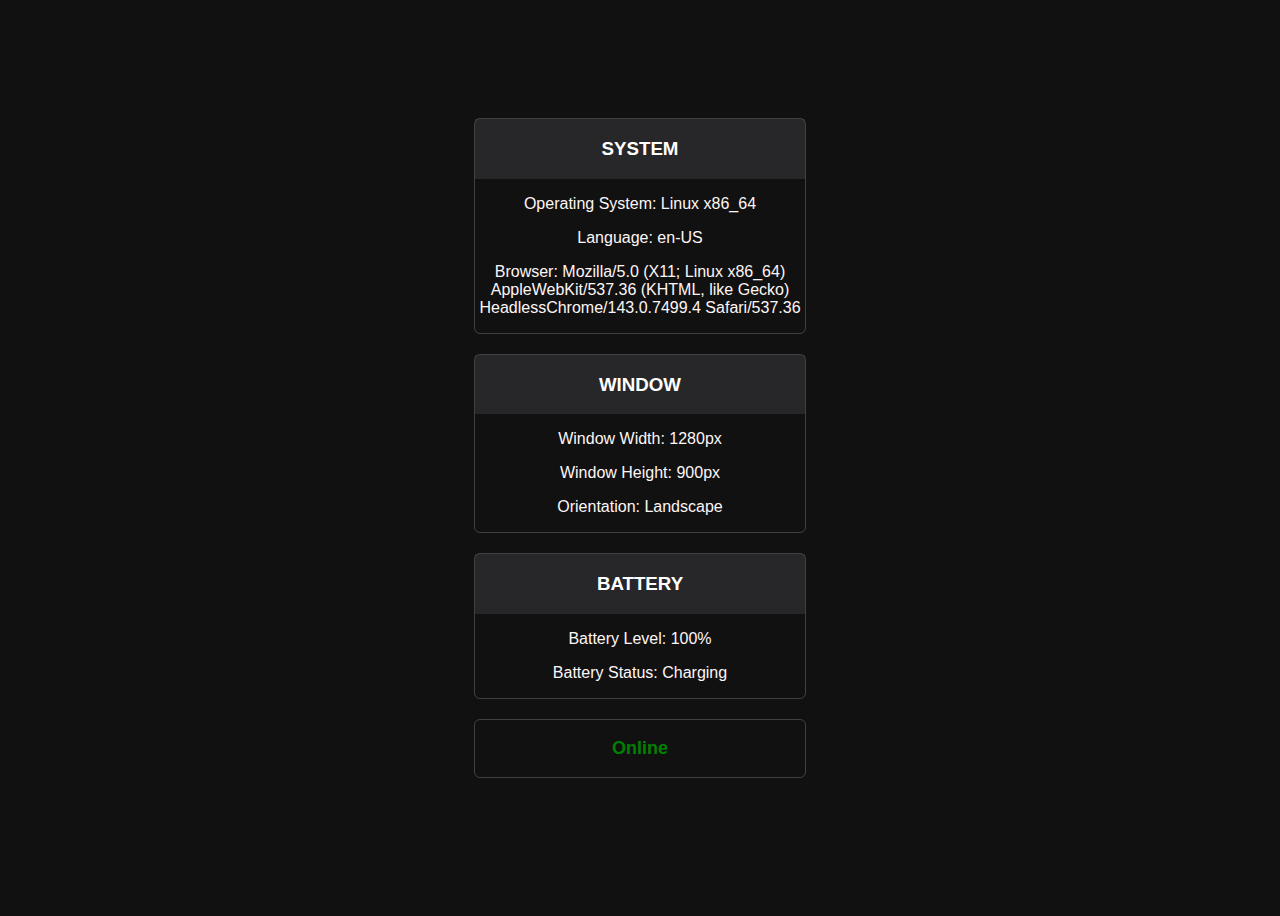
<file: Javascript basic/Final Project/index.html>
<!DOCTYPE html>
<html lang="en" dir="ltr">
  <head>
    <meta charset="utf-8">
    <meta name="viewport" content="width=device-width, initial-scale=1">
    <meta name="author" content="NSP">
    <meta name="description" content="Intro to BOM">
    <meta name="keywords" content="html, css, web, web development, javascript">
    <title>Client Environment</title>
    <link rel="icon" href="./assets/media/favicon.png" type="image/x-icon">
    <link rel="preconnect" href="https://fonts.googleapis.com">
    <link rel="preconnect" href="https://fonts.gstatic.com" crossorigin>
    <link href="https://fonts.googleapis.com/css2?family=Noto+Sans:wght@300;400;500;600;700&display=swap" rel="stylesheet">
    <link rel="stylesheet" href="styles.css" media="all">
    <script src="index.js" defer></script>
  </head>  
  <body>
    <main>
      <div class="container">
        <div class="row">
          <div class="flex flex-direction-column align-flex-center gap">
            <div class="box system">
              <div class="heading"><h3>SYSTEM</h3></div>
              <div class="content">
                <p class="os"></p>
                <p class="language"></p>
                <p class="browser"></p>
              </div>
            </div>
             <div class="box window">
                <div class="heading"><h3>WINDOW</h3></div>
                <div class="content">
                 <p class="width"></p>
                 <p class="height"></p>
                 <p class="orientation"></p>
                </div>
            </div>
            <div class="box battery">
              <div class="heading"><h3>BATTERY</h3></div>
              <div class="content">
                <p class="battery-level"></p>
                <p class="battery-status"></p>
              </div>
            </div>
            <div class="box network">
              <div class="heading"></div>
              <div class="content">
                <p class="network-status"></p>
              </div>
            </div>
          </div>
        </div>
      </div>
    </main>
  </body>
</html>
</file>
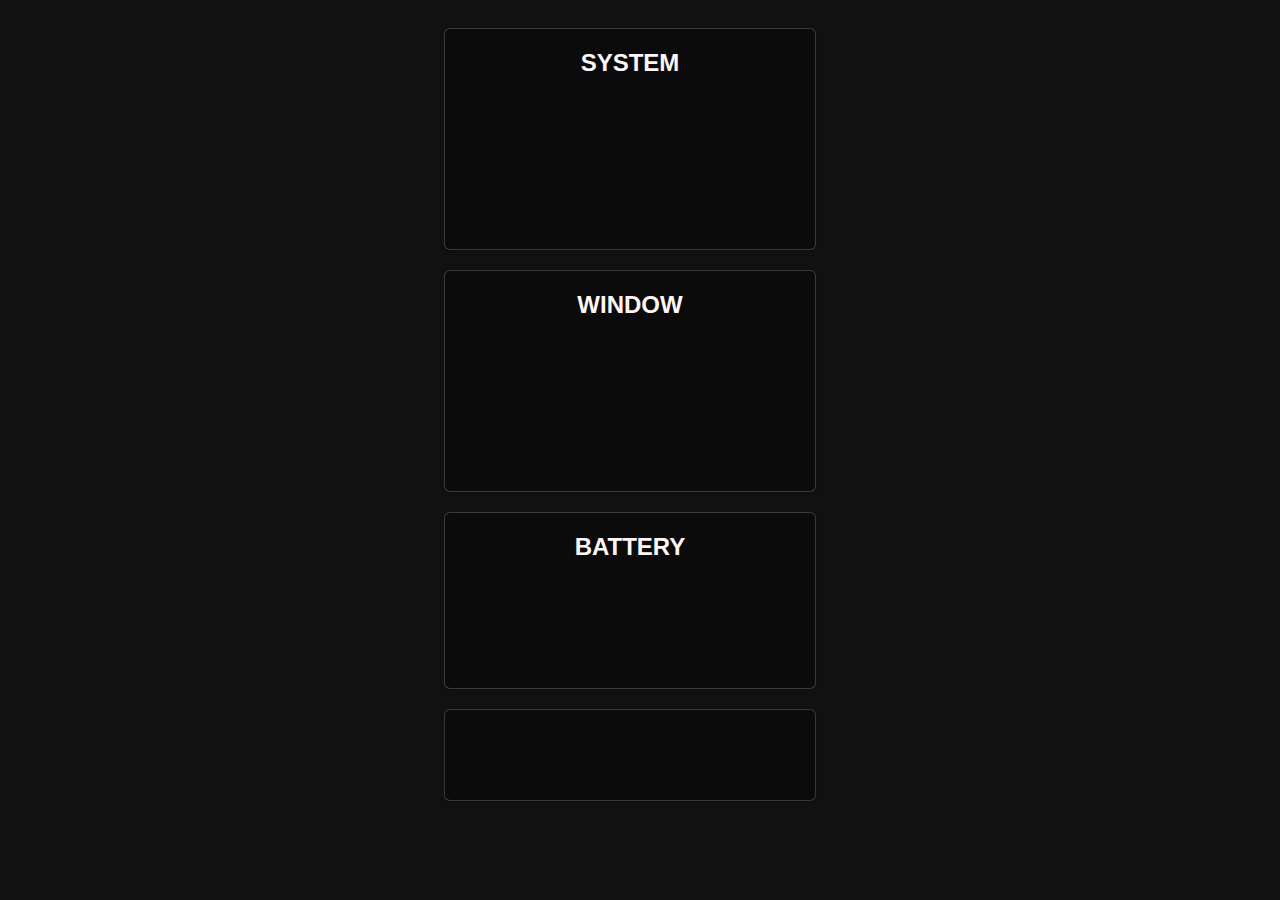
<file: Javascript basic/Strings and numbers/index.html>
<!DOCTYPE html>
<html lang="en" dir="ltr">
  <head>
    <meta charset="utf-8">
    <meta name="viewport" content="width=device-width, initial-scale=1">
    <meta name="author" content="NSP">
    <meta name="description" content="Intro to BOM">
    <meta name="keywords" content="html, css, web, web development, javascript">
    <title>Client Environment</title>
    <link rel="icon" href="./assets/media/favicon.png" type="image/x-icon">
    <link rel="preconnect" href="https://fonts.googleapis.com">
    <link rel="preconnect" href="https://fonts.gstatic.com" crossorigin>
    <link href="https://fonts.googleapis.com/css2?family=Noto+Sans:wght@300;400;500;600;700&display=swap" rel="stylesheet">
    <link rel="stylesheet" href="styles.css" media="all">
    <script src="script.js" defer></script>
  </head>  
 <body>
  <main>
    <div class="container">
        <div class="row">
            <div class="flex flex-direction-column align-flex-center gap">
                <div class="box system">
                <div class="heading">SYSTEM</div>
                <div class="content">
                     <p class="device-info"></p>
                     <p class="language-info"></p>
                     <p class="browser-info"></p>
                     </div>
                     </div>
            <div class="box window">
                <div class="heading">WINDOW</div>
                <div class="content">
                     <p class="window-width"></p>
                     <p class="window-height"></p>
                     <p class="window-orientation"></p>
                </div>
            </div>
            <div class="box battery">
                <div class="heading">BATTERY</div>
                <div class="content">
                     <p class="battery-level"></p>
                    
                    </div>
            </div>
            <div class="box network">
                     <p class="network-status"></p>
            </div>
        </div>
        </div>
        </div>
    </main>
</body>
</html>
</file>
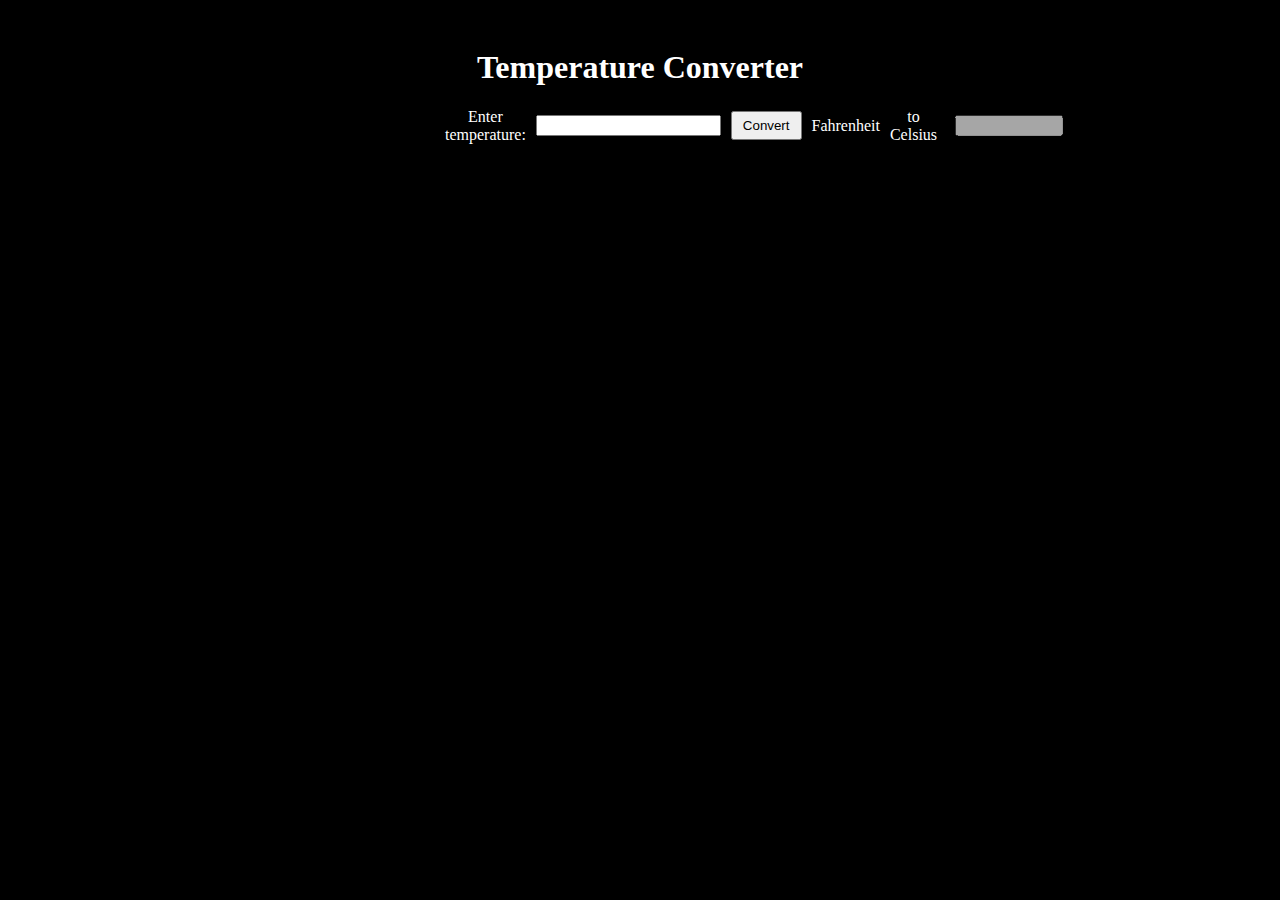
<file: Javascript basic/Converter/temp_con_assignment/index.html>
<!DOCTYPE html>
<html>
  <head>
    <title>Temperature Converter</title>
    <link rel="stylesheet" type="text/css" href="index.css" />
  </head>
  <body>
    <div id="container">
      <h1>Temperature Converter</h1>
      <form id="temperature-converter">
        <label for="temperature">Enter temperature:</label>
        <input type="text" id="temperature" name="temperature" />
        <button type="button" id="convert-button">Convert</button>
        <span id="convert-from">Fahrenheit</span>
        <span id="convert-to">to Celsius</span>
        <input type="text" id="result" name="result" disabled />
      </form>
    </div>
    <script src="index.js"></script>
  </body>
</html>
</file>
<file: Javascript basic/Final Project/styles.css>
@charset "utf-8";



.container{
  width: min(100% - 30px, 1080px);
  height: 100vh;
  margin-inline: auto;
  display: flex;
  justify-content: center;
  align-items: center;
}

body {
  background-color: #111111;
  font-family: Arial, sans-serif;
  color: #fef6f6;
}


.row {
  display: flex;
  flex-wrap: wrap;
  justify-content: space-between;
  align-items: flex-start;
  margin: -10px; 
}

.flex {
  flex: 1;
  margin: 10px; 
  display: flex;
  flex-direction: column;
}

.flex:nth-child(1) > div {
  width: 330px;
  border-radius: 6px;
  border: 1px solid rgb(255 255 255 / 0.2);
  text-align: center;
  margin-bottom: 20px; 
}

.flex:nth-child(2) > div {
  width: 330px;
  border-radius: 6px;
  border: 1px solid rgb(255 255 255 / 0.2);
  text-align: center;
  margin-bottom: 20px;
}


.flex:nth-child(3) > div {
  width: 300px; 
  border-radius: 6px;
  border: none; 
  text-align: center;
  margin-bottom: 20px; 
}
.heading {
  background-color: rgb(73 72 78 / 0.4);
  color: #fff;
  height: 35%;
  text-transform: uppercase;
  display: flex;
  align-items: center;
  justify-content: center;
}


.network-status-container {
  width: 330px;
  height: 30px; 
  border-radius: 6px;
  text-align: center;
  margin-bottom: 20px; 
  display: flex;
  flex-direction: column;
  background-color: #252525;
}

.network-status-box {
  padding: 10px;
  border-radius: 5px;
  display: inline-block;
}

.network-status {
  font-size: 18px;
  font-weight: bold;

}

.network-status.online {
  color: green;
  
}

.network-status.offline {
  color: red;
}
</file>
<file: Javascript basic/Strings and numbers/styles.css>
body {
  background-color: #111111;
  font-family: Arial, sans-serif;
  color: #fef6f6;
}

.container {
  max-width: 1200px;
  margin: 0 auto;
  padding: 20px;
  display: flex;
  justify-content: center;
}
.row {
  display: flex;
  flex-wrap: wrap;
  justify-content: space-between;
  align-items: flex-start;
  margin: -10px; /* Add negative margin to create the gap */
}

.flex {
  flex: 1;
  margin: 10px; /* Adjust the margin to control the size of the gap */
}

.flex > div {
  width: 330px;
  height: 140px;
  border-radius: 6px;
  border: 1px solid rgba(255, 252, 252, 0.2);
  text-align: center;
  margin-bottom: 20px; /* Add margin between the boxes */
}


.flex-direction-column {
  flex-direction: column;
}

.align-flex-center{
  align-items: center;
}

.gap {
  gap: 20px;
}
.flex > div {
  width: 330px;
  height: 180px;
  border-radius: 6px;
  border: 1px solid rgb(255 255 255 / 0.2);
  text-align: center;
}
div.battery {
  height: 135px;
}

.box {
  background-color: #0b0b0b;
  border-radius: 5px;
  box-shadow: 0 2px 5px rgba(0, 0, 0, 0.1);
  padding: 20px;
  margin-right: 20px;
}

.heading {
  font-size: 24px;
  font-weight: bold;
  margin-bottom: 10px;
}

.content {
  font-size: 18px;
  
}
div.network {
  width: 330px;
  height: 50px;
  border-radius: 6px;
  border: 1px solid rgba(241, 240, 240, 0.2);
  text-align: center;
}



.device-type,
.lang-type,
.browser-type,
.width,
.height,
.orientation,
.level,
.status {
  margin-bottom: 50px;
}
.status {
  font-size: 24px;
  font-weight: bold;
}

.online {
  background-color: green;
  color: rgb(238, 240, 238);
}

.offline {
  background-color: red;
  color: rgb(239, 235, 235);
}
</file>
<file: Javascript basic/Converter/temp_con_assignment/index.css>
body {
    background-color: #000;
  }
  
  #container {
    width: 400px;
    margin: 0 auto;
    padding: 20px;
    text-align: center;
    color: #fff;
  }
  
  form {
    display: flex;
    justify-content: space-between;
    align-items: center;
  }
  
  label,
  input[type="text"],
  button,
  span {
    display: inline-block;
    margin: 0 5px;
  }
  
  input[type="text"]#result {
    width: 100px;
    margin-left: 1em;
  }
  
  button {
    padding: 5px 10px;
  }
</file>
